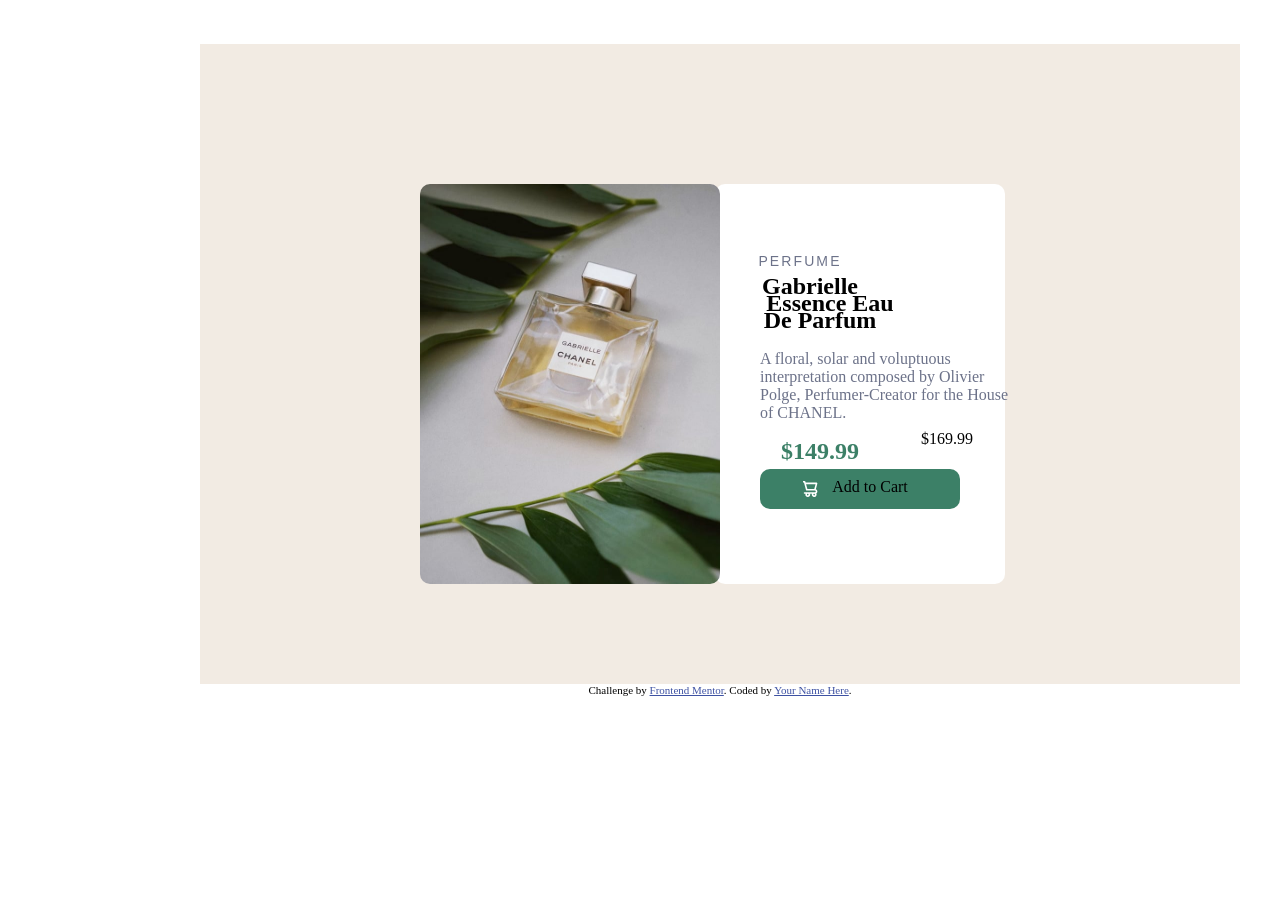
<file: index.html>
<!DOCTYPE html>
<html lang="en">
<head>
  <meta charset="UTF-8">
  <meta name="viewport" content="width=device-width, initial-scale=1.0"> <!-- displays site properly based on user's device -->

  <link rel="icon" type="image/png" sizes="32x32" href="./images/favicon-32x32.png">
  <link rel="stylesheet" href="./style.css">
  <title>Frontend Mentor | Product preview card component</title>

  <!-- Feel free to remove these styles or customise in your own stylesheet 👍 -->
  <style>
    .attribution { font-size: 0.6875rem; text-align: center; }
    .attribution a { color: hsl(228, 45%, 44%); }
  </style>
</head>
<body>
  <section class="tag">
    <img src="./images/image-product-desktop.jpg" alt="" class="tag-img">
    <div class="tag1">
      <p class="tag1-h1">Perfume</p>
      <h2 class="tag1-h2">Gabrielle</h2>
      <h2 class="tag1-h3">Essence Eau</h2>
      <h2 class="tag1-h4">De Parfum</h2>
      <p class="tag1-p1">A floral, solar and voluptuous interpretation composed by Olivier Polge, 
      Perfumer-Creator for the House of CHANEL.
      </p>
      <div class = "tag2">
      <h1 class="tag2-p1">$149.99</h1>
      <p class="tag2-p2">$169.99</p>
      </div>
      <div class="tag3">
        <img src="./images/icon-cart.svg" alt="" class="tag3-img">
        <p class="tag3-btn">Add to Cart</p>
      </div>
    </div>
  </section>
  
  <footer class="attribution">
    Challenge by <a href="https://www.frontendmentor.io?ref=challenge">Frontend Mentor</a>. 
    Coded by <a href="#">Your Name Here</a>.
  </footer>
</body>
</html>
</file>
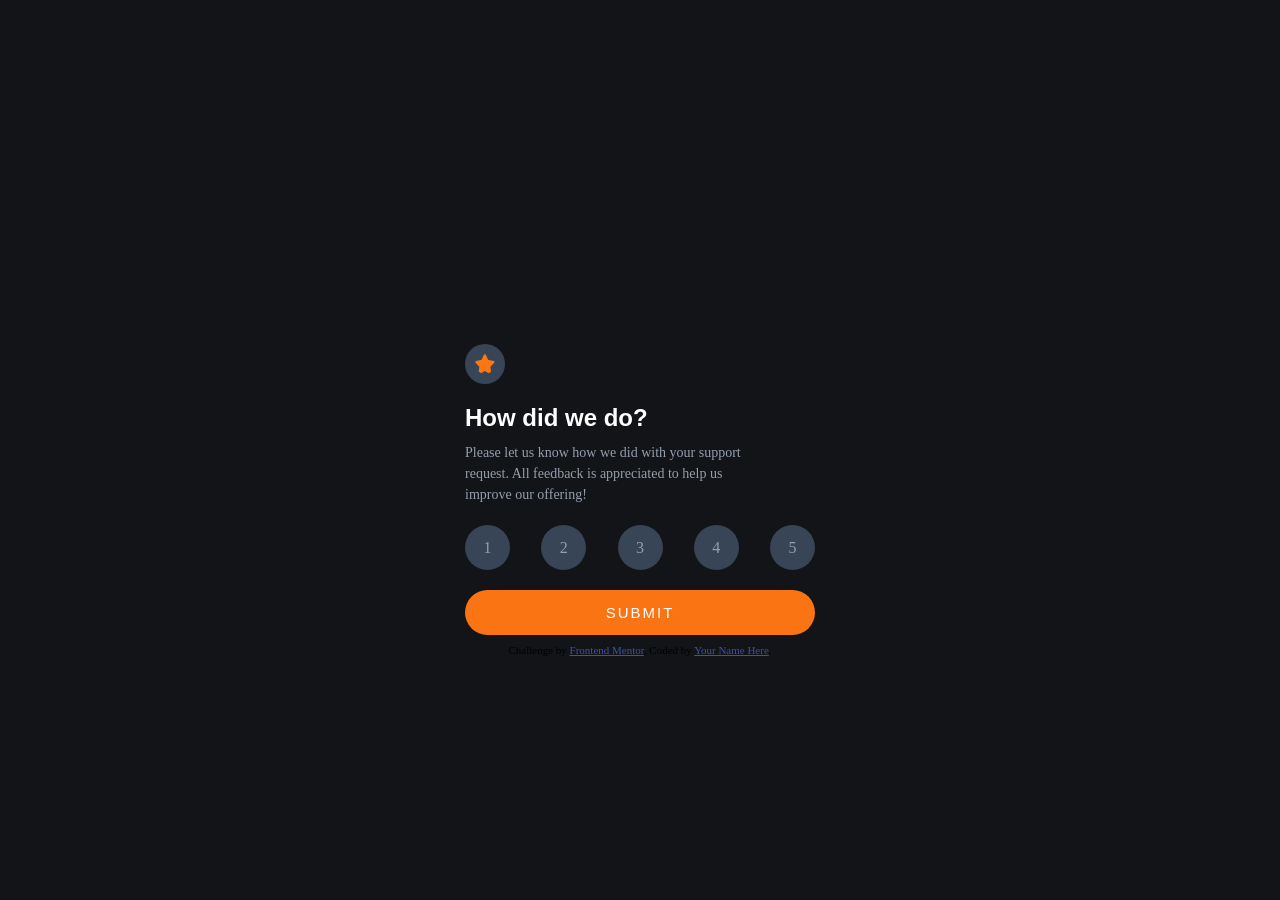
<file: interactive-rating-component-main/index.html>
<!DOCTYPE html>
<html lang="en">
<head>
  <meta charset="UTF-8">
  <meta name="viewport" content="width=device-width, initial-scale=1.0"> <!-- displays site properly based on user's device -->

  <link rel="icon" type="image/png" sizes="32x32" href="./images/favicon-32x32.png">
  <link rel="stylesheet" href="./style.css">
  
  <title>Frontend Mentor | Interactive rating component</title>

  <!-- Feel free to remove these styles or customise in your own stylesheet 👍 -->
  <style>
    .attribution { font-size: 0.6875rem; text-align: center; }
    .attribution a { color: hsl(228, 45%, 44%); }
  </style>
</head>
<body class="tag">
  <div class="card-wrapper">
  <!-- Rating state start -->
  <section class="tag1" id="How-we-did">
    <img src="./images/icon-star.svg" alt="" class="tag1-img">
    <h1 class="title">How did we do?</h1>
    <p class="p1">Please let us know how we did with your support</p>
    <p class="p2">request. All feedback is appreciated to help us</p>
    <p class="p3">improve our offering!</p>
    <div class="tag2">
      <div class="tag2-1">1</div>
      <div class="tag2-1">2</div>
      <div class="tag2-1">3</div>
      <div class="tag2-1">4</div>
      <div class="tag2-1">5</div>
    </div>
    <button class="tag3" id="submit-btn">Submit</button>
  </section>

  <section>
    <div class="tag4" id="thankyou" style="display: none;">
      <img src="./images/illustration-thank-you.svg" alt="" class="tag4-img1">
      <div class="tag4-1">You selected 4 out of 5</div>
      <h1 class="tag4-title">Thank you!</h1>
      <div class="tag4-2">We appreciate you taking the time to give a rating.</div>
      <div class="tag4-3">If you ever need more support,don’t hesitate to</div>
      <div class="tag4-4">get in touch!</div>
    </div>
  </section>
  </div>
  
  <footer class="attribution">
    Challenge by <a href="https://www.frontendmentor.io?ref=challenge">Frontend Mentor</a>. 
    Coded by <a href="#">Your Name Here</a>.
  </footer>
</body>

<script src="./style.js"></script>
</html>
</file>
<file: style.css>
body{
    width: 1400px;
    height: 700px;
    margin: 0 auto;
    background-color: hsl(0, 0%, 100%);
    display: flex;
    flex-direction: column;
    justify-content: center;
    align-items: center;
    padding: 20px;
}

.tag{
    width: 1000px;
    height: 600px;
    display: flex;
    flex-direction: column;
    justify-content: center;
    align-items: center;
    padding: 20px;
    background-color: hsl(30, 38%, 92%);
}

.tag-img{
    width: 300px;
    height: 400px;
    position: relative;
    left: -150px;
    top: 220px;
    border-radius: 10px;
    z-index: 2;
}

.tag1{
    width: 250px;
    height: 360px;
    background-color: hsl(0, 0%, 100%);
    padding: 20px;
    border-radius: 10px;
    margin: auto;
    display: flex;
    flex-direction: column;
    justify-content: center;
    align-items: center;
    position: relative;
    bottom: 180px;
    left: 140px;
    z-index: 1;
}

.tag1-h1{
    text-transform: uppercase;
    font-family: 'Arial', 'Helvetica', sans-serif;
    letter-spacing: 0.15em;
    position: relative;
    top: 100px;
    left: -60px;
    font-size: 14px;
    color: hsl(228, 12%, 48%);
}

.tag1-h2{
    position: relative;
    top: 70px;
    left: -50px;
}

.tag1-h3{
    position: relative;
    top: 20px;
    left: -30px;
}

.tag1-h4{
    position: relative;
    top: -30px;
    left: -40px;
}

.tag1-p1{
    position: relative;
    top: -50px;
    left: 25px;
    color: hsl(228, 12%, 48%);
}

.tag2{
    position: relative;
    top: -20px;
}

.tag2-p1{
    position: relative;
    top: -50px;
    left: -40px;
    color: hsl(158, 36%, 37%);
}

.tag2-p2{
    position: relative;
    top: -105px;
    left: 100px;
}

.tag3{
    width: 200px;
    height: 40px;
    background-color: hsl(158, 36%, 37%);
    display: flex;
    flex-direction: column;
    justify-content: center;
    align-items: center;
    position: relative;
    top: -120px;
    border-radius: 10px;
}

.tag3-img{
    position: relative;
    top: 25px;
    left: -50px;
}

.tag3-btn{
    position: relative;
    top: -10px;
    left: 10px;
}

.tag3:hover{
    background-color: hsl(158, 36%, 24%);
    transform: translateY(-1px);
}

.tag3:active{
    transform: scale(0.98);
}
</file>
<file: interactive-rating-component-main/style.css>
/* 全局重置 */
* {
  margin: 0;
  padding: 0;
  box-sizing: border-box;
}

/* 页面背景 */
.tag {
  width: 100vw;
  height: 100vh;
  background-color: hsl(216, 12%, 8%);
  display: flex;
  flex-direction: column;
  justify-content: center;
  align-items: center;
}

/* 核心：卡片父容器（控制重叠） */
.card-wrapper {
  position: relative;
  width: 380px;
  height: 400px;
}

/* 所有卡片基础样式（重叠核心） */
.card {
  position: absolute;
  top: 0;
  left: 0;
  width: 100%;
  height: 100%;
  border-radius: 20px;
  background-color: hsl(213, 19%, 18%);
  padding: 20px;
}

/* 感谢卡片默认隐藏 */
#thankyou {
  display: none;
}

/* 评分卡片样式 */
.tag1 {
  width: 350px;
  margin: 100px auto;
  display: flex;
  flex-direction: column;
  justify-content: space-between;
}

.tag1-img {
  width: 40px;
  height: 40px;
  border-radius: 50%;
  background-color: hsl(214, 21%, 28%);
  padding: 10px;
  margin-bottom: 20px;
}

.title {
  font-family: "Overpass", sans-serif;
  color: hsl(0, 0%, 100%);
  font-size: 24px;
  margin-bottom: 10px;
}

.p1, .p2, .p3 {
  color: hsl(217, 12%, 63%);
  font-size: 14px;
  line-height: 1.5;
}

/* 评分数字容器 */
.tag2 {
  display: flex;
  justify-content: space-between;
  align-items: center;
  margin: 20px 0;
}

.tag2-1 {
  width: 45px;
  height: 45px;
  background-color: hsl(214, 21%, 28%);
  border-radius: 50%;
  display: flex;
  justify-content: center;
  align-items: center;
  color: hsl(217, 12%, 63%);
  cursor: pointer;
  transition: background-color 0.3s, color 0.3s;
}

.tag2-1:hover {
  background-color: hsl(25, 97%, 53%);
  color: #fff;
}

.tag2-1.active {
  background-color: hsl(217, 12%, 63%);
  color: #fff;
}

/* 提交按钮 */
.tag3 {
  width: 100%;
  height: 45px;
  background-color: hsl(25, 97%, 53%);
  border: none;
  border-radius: 30px;
  color: #fff;
  font-family: "Overpass", sans-serif;
  font-size: 15px;
  text-transform: uppercase;
  letter-spacing: 2px;
  cursor: pointer;
  transition: background-color 0.3s;
}

.tag3:hover {
  background-color: #fff;
  color: hsl(25, 97%, 53%);
}

/* 感谢卡片样式 */
.tag4 {
  width: 350px;
  margin: 100px auto;
  display: flex;
  flex-direction: column;
  justify-content: center;
  align-items: center;
  text-align: center;
}

.tag4-img1 {
  margin-bottom: 20px;
}

.tag4-1 {
  padding: 5px 15px;
  background-color: hsl(214, 21%, 28%);
  border-radius: 20px;
  color: hsl(25, 97%, 53%);
  font-size: 14px;
  margin-bottom: 30px;
}

.tag4-title {
  font-family: "Overpass", sans-serif;
  color: #fff;
  font-size: 24px;
  margin-bottom: 10px;
}

.tag4-2, .tag4-3, .tag4-4 {
  color: hsl(217, 12%, 63%);
  font-size: 14px;
  line-height: 1.5;
}
</file>
